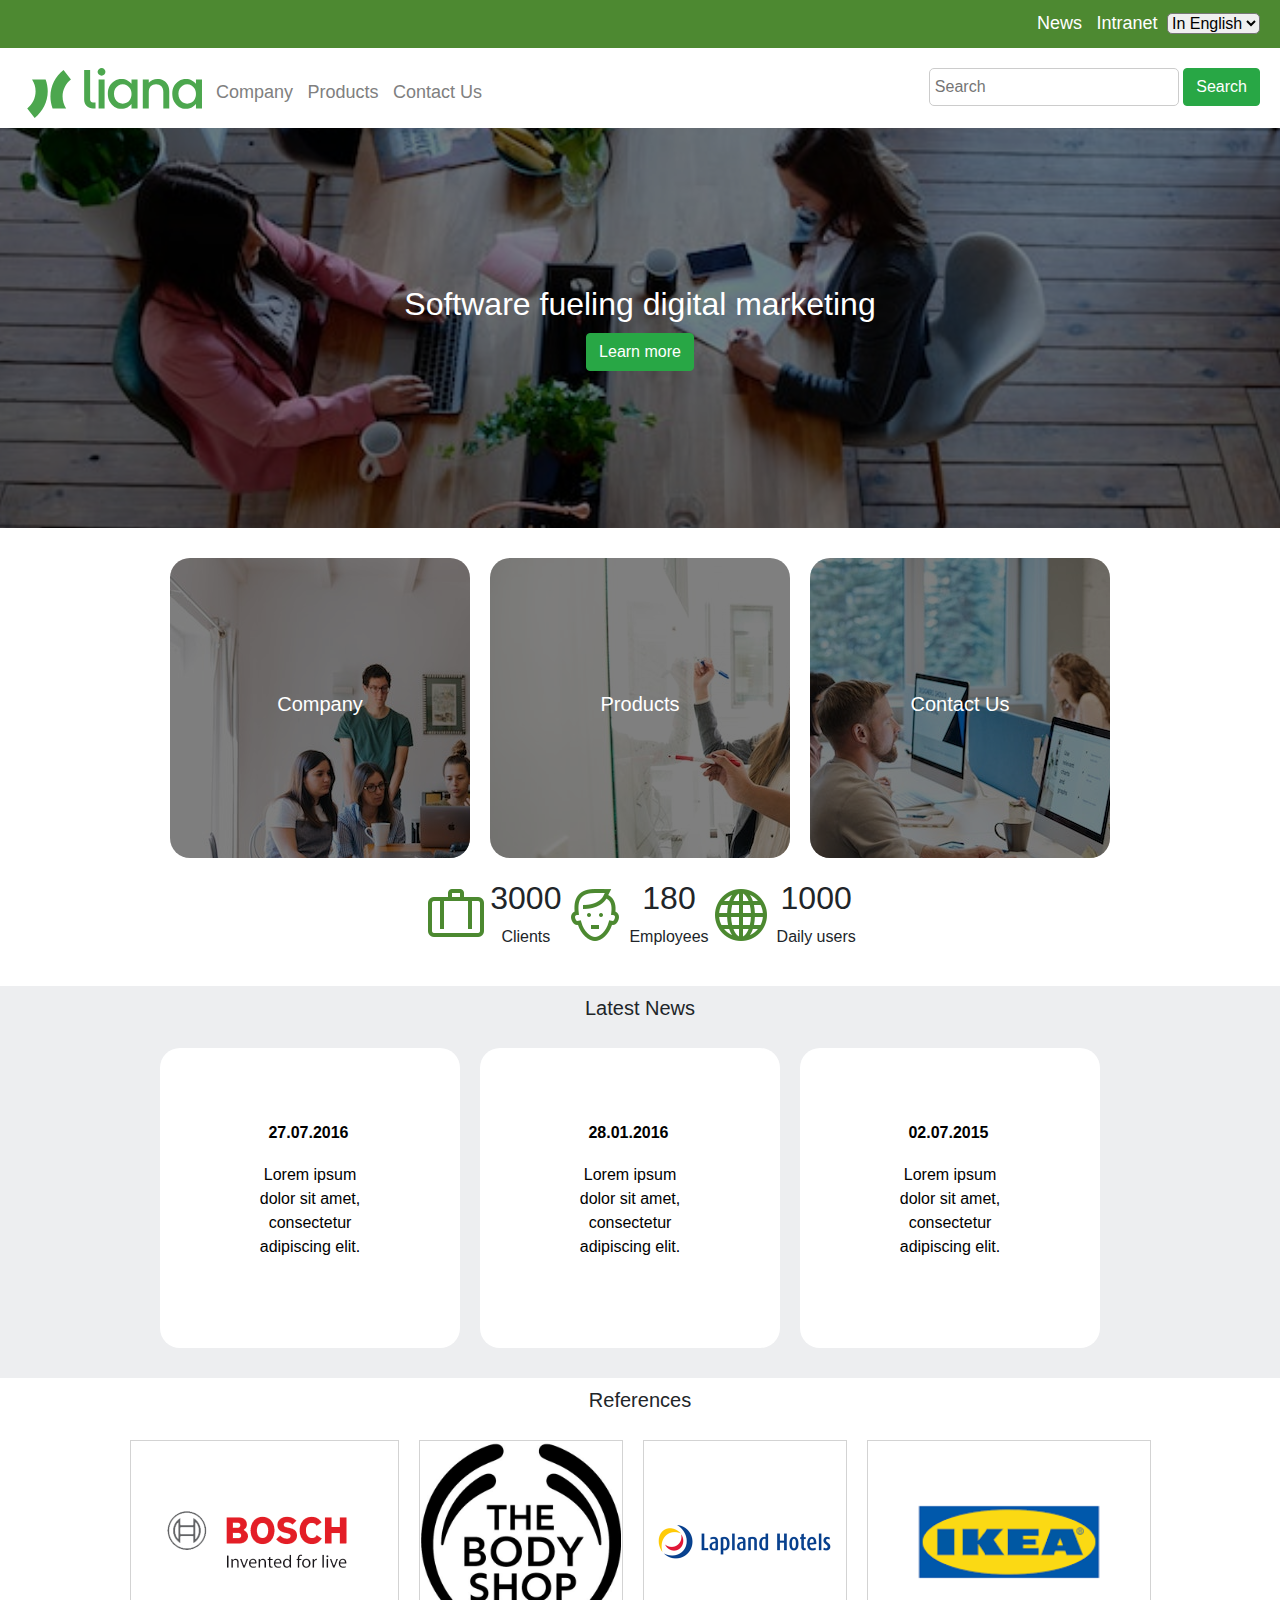
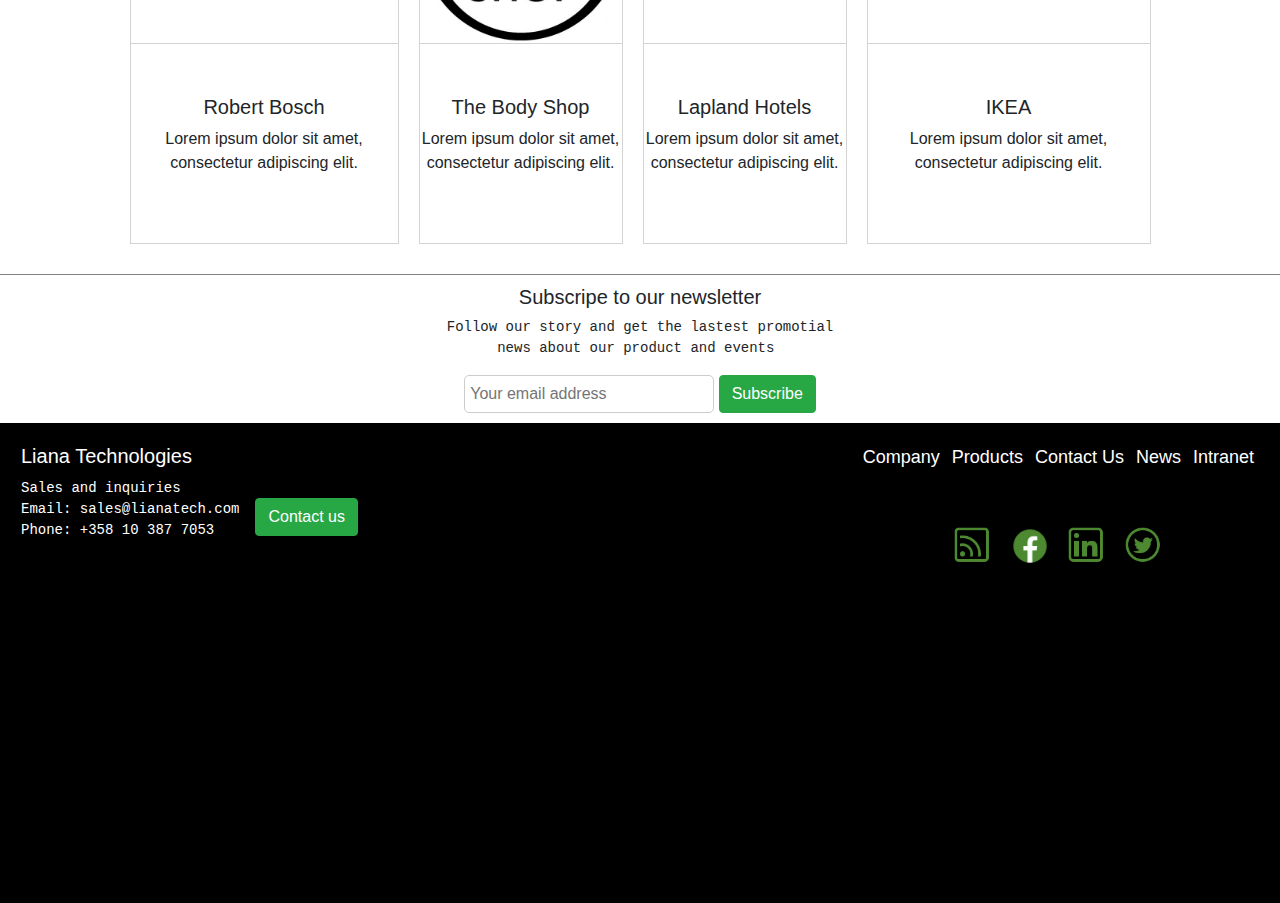
<file: Demo/index.html>
<!DOCTYPE html>
<html>
  <head>
    <meta charset="utf-8" />
    <script src="demo.js"></script>  
      
    <link rel="stylesheet" href="demo.css" />
    <link
      rel="stylesheet"
      href="https://cdn.jsdelivr.net/npm/bootstrap@4.3.1/dist/css/bootstrap.min.css"
      integrity="sha384-ggOyR0iXCbMQv3Xipma34MD+dH/1fQ784/j6cY/iJTQUOhcWr7x9JvoRxT2MZw1T"
      crossorigin="anonymous"
    />
    <title>Liana Technologies - Recruitment Demo</title>
  </head>
  <body>
  
    <section class="nav1">
      <div class="nav1-child1">
        <a href="news.html">News</a>
        <a href="intranet.html">Intranet</a>
        <select class="form-select form-select-lg mb-3" aria-label=".form-select-lg example">
          <option value="eng">In English</option>
          <option value="fin">Suomeksi</option>
          <option value="adu">Adûnaic</option>
        </select>
      </div>
    </section>
    <!--site navication part 1-->
    <section class="nav2">      
      <div class="nav2-child" >
        <a href="index.html"> <img src="img/logo.svg" alt="logo width="100" height="50"></a>
      <a href="company.html">Company</a>
      <a href="products.html">Products</a>
      <a href="contactus.html">Contact Us</a>
    </div>   
      <div class="nav2-child2"> 
        <input placeholder="Search"type="text" /> <button type="button" class="btn btn-success">Search</button>
      </div>  
    </section>

    <section>
      <div class="div2">
        <table >
          <tr>
            <td><h2>Software fueling digital marketing</h2></td>         
          </tr>
          <tr>
            <td><button type="button" class="btn btn-success" onclick="location.href='products.html'">Learn more</button></td>
            </tr>
        </table></div>
    </section>
  
<!--site navication part 2-->
    <section >
      <div class="div3">
        <div class="div3-parent">
          <div class="div3-child1" onclick="location.href='company.html';">
            <div class="container"></div>
            <div class="centered"><h5>Company</h5></div>
          </div>
          <div class="div3-child2" onclick="location.href='products.html';">
            <div class="container"></div>
            <div class="centered"><h5>Products</h5></div>
          </div>
          <div class="div3-child3"  onclick="location.href='contactus.html';">
            <div class="container"></div>
            <div class="centered"><h5>Contact Us</h5></div>
          </div>
          <div class="div3-child4">
            <table>
              <tr>
                <th rowspan="2"><img src="img/case.png"/></th>
                <th><h2 id="clientCounter"></h2></th>
                <th rowspan="2"><img src="img/face.png"/></th>
                <th><h2 id="employessCounter"></h2></th>
                <th rowspan="2"><img src="img/tellus.png"/></th>
                <th><h2 id="usersCounter"></h2></th>
              </tr>
              <tr>
                <td><h6>Clients</h6></td>
                <td><h6>Employees</h6></td>
                <td><h6>Daily users</h6></td>
              </tr>
            </table>           
          </div>
        </div>
      </div>
    </section>
<!--Lates news section-->
    <section class="section4">      
        <div class="div4"><h5>Latest News</h5>
          <div class="div4-parent">
            <div class="div4-child1"  onclick="location.href='news.html';">
              <div class="container"></div>
              <div class="centered">
                <table >
                <tr>
                  <th><p id="news1date">27.07.2016</p></th>
                  <th></th>
                </tr>
                <tr>
                  <td colspan="2" ><p id="news1title">Lorem ipsum dolor sit amet, consectetur adipiscing elit.</p></td>
                </tr>
              </table>
            </div>
            </div>
            <div class="div4-child2"   onclick="location.href='news.html';">
              <div class="container"></div>
              <div class="centered">       
                <table >
                <tr>
                  <th><p id="news2date">28.01.2016</p></th>
                  <th></th>
                </tr>
                <tr>
                  <td colspan="2" ><p id="news2title">Lorem ipsum dolor sit amet, consectetur adipiscing elit.</p></td>
                </tr>
              </table>
            </div>
            </div>
            <div class="div4-child3"   onclick="location.href='news.html';">
              <div class="container"></div>
              <div class="centered">
                <table >
                  <tr>
                    <th><p id="news3date">02.07.2015</p></th>
                    <th></th>
                  </tr>
                  <tr>
                    <td colspan="2" ><p id="news3title">Lorem ipsum dolor sit amet, consectetur adipiscing elit.</p></td>
                  </tr>
                </table>
              </div>
            </div>
            <div class="div4-child4">     
            </div>
          </div>
        </div>
    </section>
<!--References section-->
    <section>
      <div class="div5"><h5>References</h5>
        <div class="div5-parent">
          <div class="div5-child">
            <table>
            <tr>
              <td><img src="img/Free-Vector-Bosch-Logo.png" alt="bosch" style="height:200px;"></td>           
            </tr>
            <tr>
              <td><h5>Robert Bosch</h5><p>Lorem ipsum dolor sit amet, consectetur adipiscing elit.</p></td>           
            </tr>
          </table>
           </div>
          <div class="div5-child2">
            <table >
            <tr>
              <td><img src="img/unnamed.png" alt="bodyshop" style="height:200px;"></td>           
            </tr>                 
              <td><h5>The Body Shop</h5><p>Lorem ipsum dolor sit amet, consectetur adipiscing elit.</p></td>           
            </tr>
          </table>
           </div>
          <div class="div5-child3"> 
            <table >
            <tr>
              <td><img src="img/691.png" alt="lapland" style="height:200px;"></td>           
            </tr>
            <tr>
              <td><h5>Lapland Hotels</h5><p>Lorem ipsum dolor sit amet, consectetur adipiscing elit.</p></td>           
            </tr>
          </table>
          </div>
          <div class="div5-child4"> 
            <table >
            <tr>
              <td><img src="img/lataus.png" alt="meatballs" style="height:200px;"></td>           
            </tr>
            <tr>
              <td><h5>IKEA</h5><p>Lorem ipsum dolor sit amet, consectetur adipiscing elit.</p></td>           
            </tr> 
          </table>
          </div>
          </div>
      </div>
  </section>  
<!--Newsletter section-->
    <section>
      <div class="div6"><h5>Subscripe to our newsletter</h5>
      <pre>Follow our story and get the lastest promotial
news about our product and events </pre>
<form name="newsletter"action="newsletter.html"   onsubmit="return validateForm()" >
<input name="email" placeholder="Your email address"required /> 
<button class="btn btn-success"  >Subscribe</button>

</form>
</div>
</section>

    <!--Footer section-->
    <section>
    <footer class="footer">
      <div class="footer-child">        
        <table>
          <tr>
            <th><h5>Liana Technologies</h5></th>
            <th>&nbsp;</th>
          </tr>
          <tr>
            <td><pre>
Sales and inquiries
Email: sales@lianatech.com
Phone: +358 10 387 7053</pre>
            </td>
            <td class="cbutton"><button type="button" class="btn btn-success" onclick="location.href='contactus.html'">Contact us</button></td>
          </tr>
        </table>     
    </div>
      <div class="footer-child2">     
        <table class="foobar">
              <!--Site navication 3-->
          <tr>
            <td><a href="company.html">Company</a></td>
            <td><a href="products.html">Products</a></td>
            <td><a href="contactus.html">Contact Us</a></td>
            <td><a href="news.html">News</a></div></th>
            <td><a href="intranet.html">Intranet</a></td>
          </tr>
          <tr>
            <td>&nbsp;</td>
            <td>&nbsp;</td>
            <td>&nbsp;</td>
            <td>&nbsp;</td>
            <td>&nbsp;</td>
          </tr>
          <tr>
            <td>&nbsp;</td>
            <td>&nbsp;</td>
            <td>&nbsp;</td>
            <td>&nbsp;</td>
            <td>&nbsp;</td>
          </tr>
          <tr>
            <td colspan="5">
            
              <a href="https://www.lianatech.com/resources/blog.rss">
              <img src="img/icons8-rss-64.png" style="width:42px;height:42px;">
            </a>
                
            
              <a href="https://www.facebook.com/LianaTechFI">
                        <img src="img/icons8-facebook-48.png" style="width:42px;height:42px;">
                      </a>
                    
             
              <a href="https://www.linkedin.com/company/liana-technologies">
                      <img src="img/icons8-linkedin-64.png" style="width:42px;height:42px;">
                    </a>
                 
              <a href="https://twitter.com/LianaTech_FI">
                      <img src="img/icons8-twitter-circled-64.png" style="width:42px;height:42px;">
                    </a>
                  </td>
          </tr>
        </table>    
    </footer>
    <section>
   <script>
   /* Js animated numbers */
    let counts = setInterval(countClientes);
    let clients = 2820; //3000
    let employess = 0; //180
    let users = 820; //1000
    
    function countClientes() {
      var clientCount = document.getElementById("clientCounter");
      // var etCount = document.getElementById("employessCounter");
      // var uCount = document.getElementById("usersCounter");
      employessCounter.innerHTML = ++employess;
      usersCounter.innerHTML = ++users;
      clientCount.innerHTML = ++clients;
    
      if (clients === 3000) {
        clearInterval(counts);
      }
    }
    </script>
  </body>
</html>
</file>
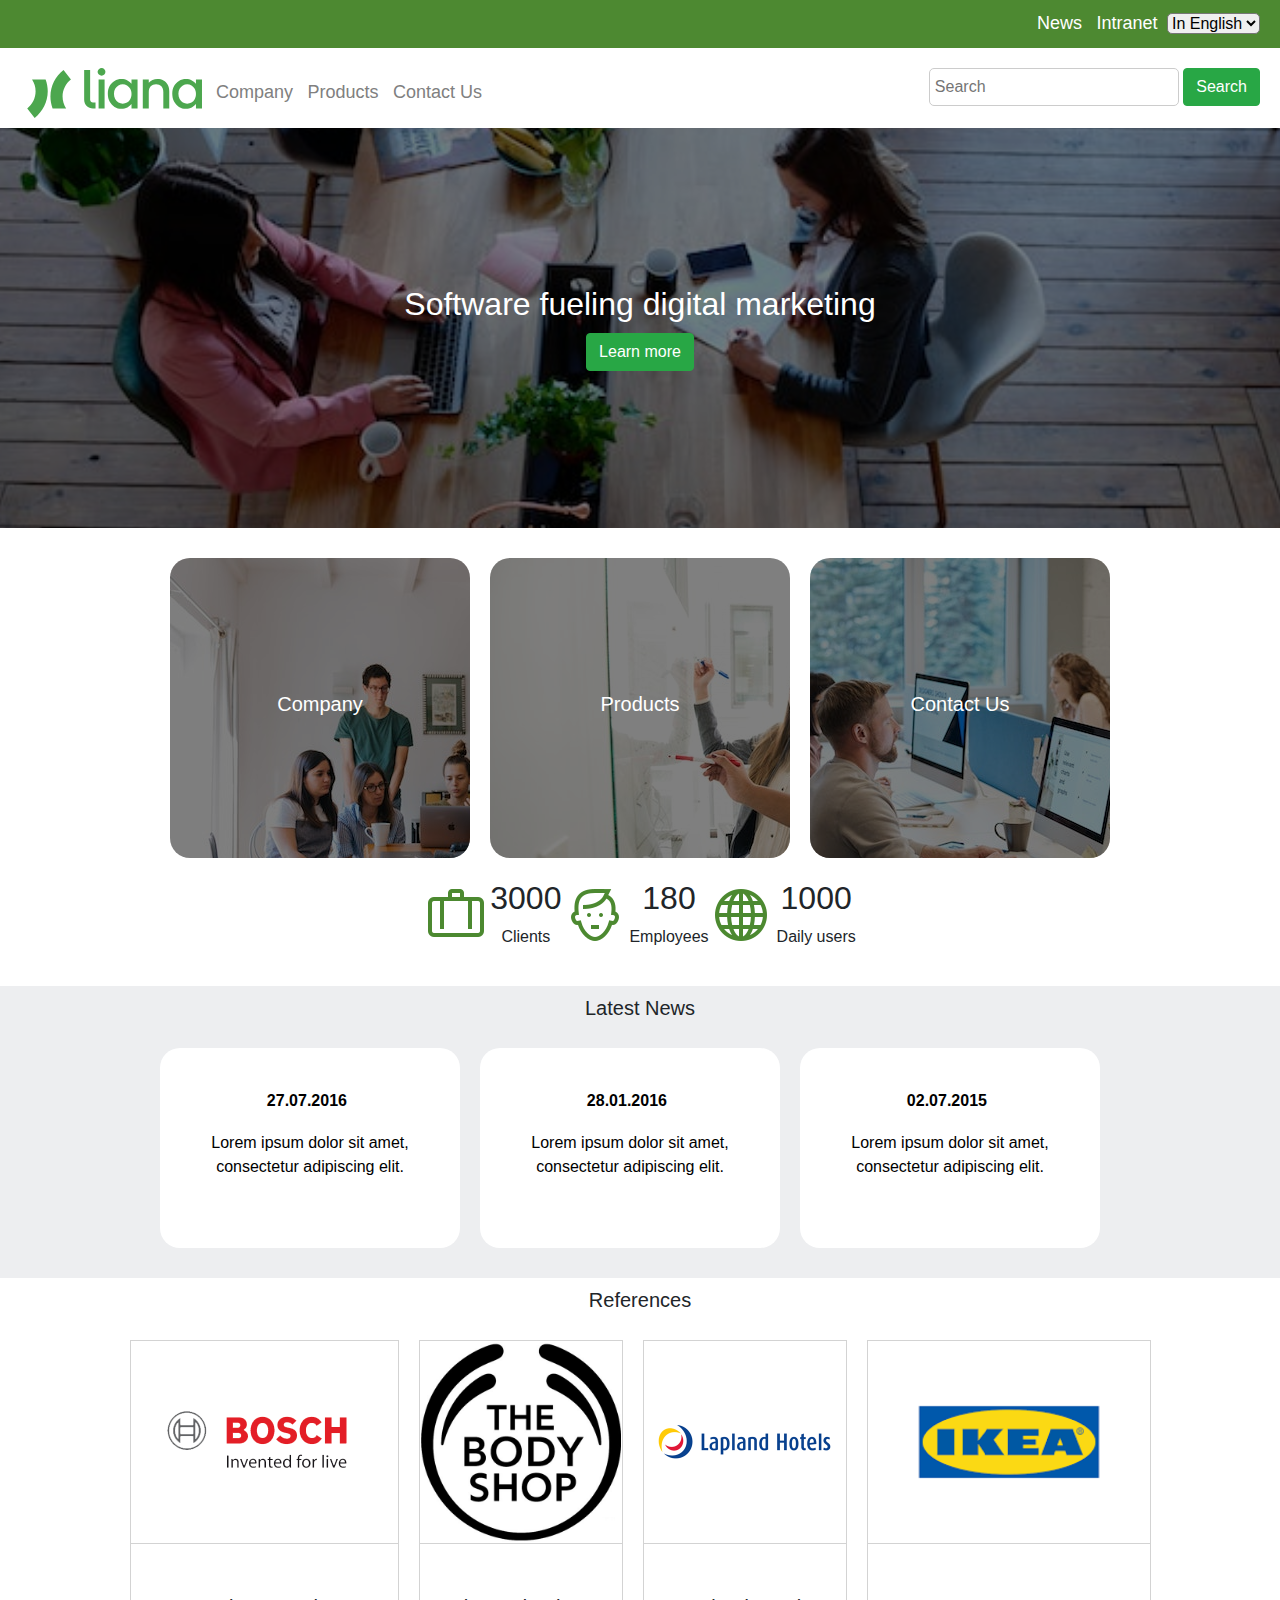
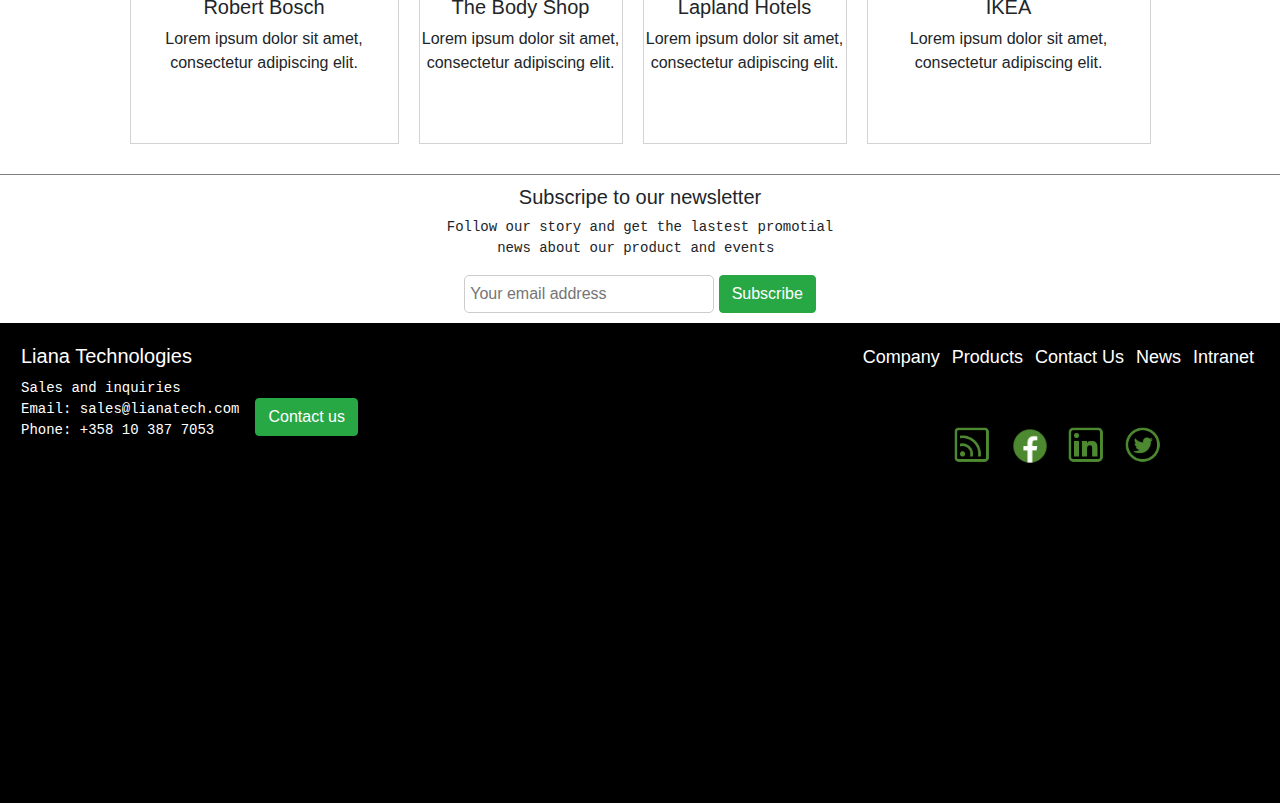
<file: Liana Technologies/Recruitment Demo 2022/Demo/index.html>
<!DOCTYPE html>
<html>
  <head>
    <meta charset="utf-8" />
    <script src="demo.js"></script>  
      
    <link rel="stylesheet" href="demo.css" />
    <link
      rel="stylesheet"
      href="https://cdn.jsdelivr.net/npm/bootstrap@4.3.1/dist/css/bootstrap.min.css"
      integrity="sha384-ggOyR0iXCbMQv3Xipma34MD+dH/1fQ784/j6cY/iJTQUOhcWr7x9JvoRxT2MZw1T"
      crossorigin="anonymous"
    />
    <title>Liana Technologies - Recruitment Demo</title>
  </head>
  <body>
  
    <section class="nav1">
      <div class="nav1-child1">
        <a href="news.html">News</a>
        <a href="intranet.html">Intranet</a>
        <select class="form-select form-select-lg mb-3" aria-label=".form-select-lg example">
          <option value="eng">In English</option>
          <option value="fin">Suomeksi</option>
          <option value="adu">Adûnaic</option>
        </select>
      </div>
    </section>
    <!--site navication part 1-->
    <section class="nav2">      
      <div class="nav2-child" >
        <a href="index.html"> <img src="img/logo.svg" alt="logo width="100" height="50"></a>
      <a href="company.html">Company</a>
      <a href="products.html">Products</a>
      <a href="contactus.html">Contact Us</a>
    </div>   
      <div class="nav2-child2"> 
        <input placeholder="Search"type="text" /> <button type="button" class="btn btn-success">Search</button>
      </div>  
    </section>

    <section>
      <div class="div2">
        <table >
          <tr>
            <td><h2>Software fueling digital marketing</h2></td>         
          </tr>
          <tr>
            <td><button type="button" class="btn btn-success" onclick="location.href='products.html'">Learn more</button></td>
            </tr>
        </table></div>
    </section>
  
<!--site navication part 2-->
    <section >
      <div class="div3">
        <div class="div3-parent">
          <div class="div3-child1" onclick="location.href='company.html';">
            <div class="container"></div>
            <div class="centered"><h5>Company</h5></div>
          </div>
          <div class="div3-child2" onclick="location.href='products.html';">
            <div class="container"></div>
            <div class="centered"><h5>Products</h5></div>
          </div>
          <div class="div3-child3"  onclick="location.href='contactus.html';">
            <div class="container"></div>
            <div class="centered"><h5>Contact Us</h5></div>
          </div>
          <div class="div3-child4">
            <table>
              <tr>
                <th rowspan="2"><img src="img/case.png"/></th>
                <th><h2 id="clientCounter"></h2></th>
                <th rowspan="2"><img src="img/face.png"/></th>
                <th><h2 id="employessCounter"></h2></th>
                <th rowspan="2"><img src="img/tellus.png"/></th>
                <th><h2 id="usersCounter"></h2></th>
              </tr>
              <tr>
                <td><h6>Clients</h6></td>
                <td><h6>Employees</h6></td>
                <td><h6>Daily users</h6></td>
              </tr>
            </table>           
          </div>
        </div>
      </div>
    </section>
<!--Lates news section-->
    <section class="section4">      
        <div class="div4"><h5>Latest News</h5>
          <div class="div4-parent">
            <div class="div4-child1"  onclick="location.href='news.html';">
              <div class="container"></div>
              <div >
                <table >
                <tr>
                  <th><p id="news1date">27.07.2016</p></th>
                  <th></th>
                </tr>
                <tr>
                  <td colspan="2" ><p id="news1title">Lorem ipsum dolor sit amet, consectetur adipiscing elit.</p></td>
                </tr>
              </table>
            </div>
            </div>
            <div class="div4-child2"   onclick="location.href='news.html';">
              <div class="container"></div>
              <div >       
                <table >
                <tr>
                  <th><p id="news2date">28.01.2016</p></th>
                  <th></th>
                </tr>
                <tr>
                  <td colspan="2" ><p id="news2title">Lorem ipsum dolor sit amet, consectetur adipiscing elit.</p></td>
                </tr>
              </table>
            </div>
            </div>
            <div class="div4-child3"   onclick="location.href='news.html';">
              <div class="container"></div>
              <div >
                <table >
                  <tr>
                    <th><p id="news3date">02.07.2015</p></th>
                    <th></th>
                  </tr>
                  <tr>
                    <td colspan="2" ><p id="news3title">Lorem ipsum dolor sit amet, consectetur adipiscing elit.</p></td>
                  </tr>
                </table>
              </div>
            </div>
            <div class="div4-child4">     
            </div>
          </div>
        </div>
    </section>
<!--References section-->
    <section>
      <div class="div5"><h5>References</h5>
        <div class="div5-parent">
          <div class="div5-child">
            <table>
            <tr>
              <td><img src="img/Free-Vector-Bosch-Logo.png" alt="bosch" style="height:200px;"></td>           
            </tr>
            <tr>
              <td><h5>Robert Bosch</h5><p>Lorem ipsum dolor sit amet, consectetur adipiscing elit.</p></td>           
            </tr>
          </table>
           </div>
          <div class="div5-child2">
            <table >
            <tr>
              <td><img src="img/unnamed.png" alt="bodyshop" style="height:200px;"></td>           
            </tr>                 
              <td><h5>The Body Shop</h5><p>Lorem ipsum dolor sit amet, consectetur adipiscing elit.</p></td>           
            </tr>
          </table>
           </div>
          <div class="div5-child3"> 
            <table >
            <tr>
              <td><img src="img/691.png" alt="lapland" style="height:200px;"></td>           
            </tr>
            <tr>
              <td><h5>Lapland Hotels</h5><p>Lorem ipsum dolor sit amet, consectetur adipiscing elit.</p></td>           
            </tr>
          </table>
          </div>
          <div class="div5-child4"> 
            <table >
            <tr>
              <td><img src="img/lataus.png" alt="meatballs" style="height:200px;"></td>           
            </tr>
            <tr>
              <td><h5>IKEA</h5><p>Lorem ipsum dolor sit amet, consectetur adipiscing elit.</p></td>           
            </tr> 
          </table>
          </div>
          </div>
      </div>
  </section>  
<!--Newsletter section-->
    <section>
      <div class="div6"><h5>Subscripe to our newsletter</h5>
      <pre>Follow our story and get the lastest promotial
news about our product and events </pre>
<form name="newsletter"action="newsletter.html"   onsubmit="return validateForm()" >
<input name="email" placeholder="Your email address"required /> 
<button class="btn btn-success"  >Subscribe</button>

</form>
</div>
</section>

    <!--Footer section-->
    <section>
    <footer class="footer">
      <div class="footer-child">        
        <table>
          <tr>
            <th><h5>Liana Technologies</h5></th>
            <th>&nbsp;</th>
          </tr>
          <tr>
            <td><pre>
Sales and inquiries
Email: sales@lianatech.com
Phone: +358 10 387 7053</pre>
            </td>
            <td class="cbutton"><button type="button" class="btn btn-success" onclick="location.href='contactus.html'">Contact us</button></td>
          </tr>
        </table>     
    </div>
      <div class="footer-child2">     
        <table class="foobar">
              <!--Site navication 3-->
          <tr>
            <td><a href="company.html">Company</a></td>
            <td><a href="products.html">Products</a></td>
            <td><a href="contactus.html">Contact Us</a></td>
            <td><a href="news.html">News</a></div></th>
            <td><a href="intranet.html">Intranet</a></td>
          </tr>
          <tr>
            <td>&nbsp;</td>
            <td>&nbsp;</td>
            <td>&nbsp;</td>
            <td>&nbsp;</td>
            <td>&nbsp;</td>
          </tr>
          <tr>
            <td>&nbsp;</td>
            <td>&nbsp;</td>
            <td>&nbsp;</td>
            <td>&nbsp;</td>
            <td>&nbsp;</td>
          </tr>
          <tr>
            <td colspan="5">
            
              <a  href="https://www.lianatech.com/resources/blog.rss">
              <img src="img/icons8-rss-64.png" class="zoom" style="width:42px;height:42px;">
            </a>
                
            
              <a href="https://www.facebook.com/LianaTechFI">
                        <img src="img/icons8-facebook-48.png"class="zoom" style="width:42px;height:42px;">
                      </a>
                    
             
              <a href="https://www.linkedin.com/company/liana-technologies">
                      <img src="img/icons8-linkedin-64.png" class="zoom"style="width:42px;height:42px;">
                    </a>
                 
              <a href="https://twitter.com/LianaTech_FI">
                      <img src="img/icons8-twitter-circled-64.png" class="zoom"style="width:42px;height:42px;">
                    </a>
                  </td>
          </tr>
        </table>    
    </footer>
    <section>
   <script>
   /* Js animated numbers */
    let counts = setInterval(countClientes);
    let clients = 2820; //3000
    let employess = 0; //180
    let users = 820; //1000
    
    function countClientes() {
      var clientCount = document.getElementById("clientCounter");
      // var etCount = document.getElementById("employessCounter");
      // var uCount = document.getElementById("usersCounter");
      employessCounter.innerHTML = ++employess;
      usersCounter.innerHTML = ++users;
      clientCount.innerHTML = ++clients;
    
      if (clients === 3000) {
        clearInterval(counts);
      }
    }
    </script>
  </body>
</html>
</file>
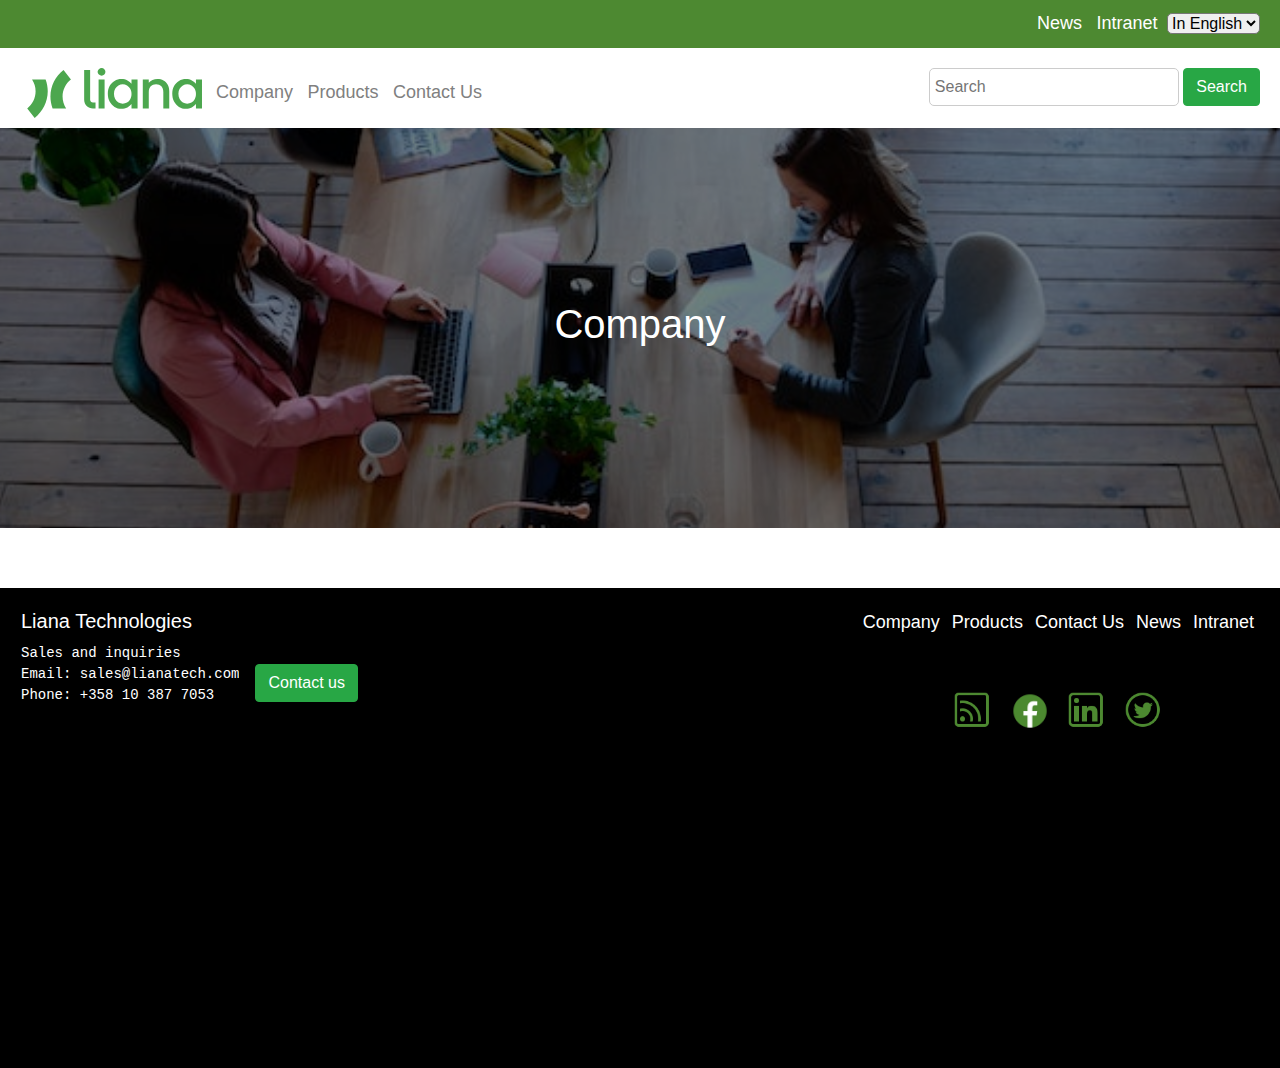
<file: Demo/company.html>
<!DOCTYPE html>
<html>
  <head>
    <meta charset="utf-8" />
    <script src="demo.js"></script>    
    <link rel="stylesheet" href="demo.css" />
    <link
      rel="stylesheet"
      href="https://cdn.jsdelivr.net/npm/bootstrap@4.3.1/dist/css/bootstrap.min.css"
      integrity="sha384-ggOyR0iXCbMQv3Xipma34MD+dH/1fQ784/j6cY/iJTQUOhcWr7x9JvoRxT2MZw1T"
      crossorigin="anonymous"
    />
    <title>Liana Technologies - Recruitment Demo</title>
  </head>
  <body>
    <section class="nav1">
      <div class="nav1-child1">
        <a href="news.html">News</a>
        <a href="intranet.html">Intranet</a>
        <select class="form-select form-select-lg mb-3" aria-label=".form-select-lg example">
          <option value="eng">In English</option>
          <option value="fin">Suomeksi</option>
          <option value="adu">Adûnaic</option>
        </select>
      </div>
    </section>
    <!--site navication part 1-->
    <section class="nav2">      
      <div class="nav2-child" >
        <a href="index.html"> <img src="img/logo.svg" alt="logo width="100" height="50"></a>
      <a href="company.html">Company</a>
      <a href="products.html">Products</a>
      <a href="contactus.html">Contact Us</a>
    </div>   
      <div class="nav2-child2"> 
        <input placeholder="Search"/> <button type="button" class="btn btn-success">Search</button>
      </div>  
    </section>
    <section>
        <section>
            <div class="div2">             
                  <div><h1>Company</h1></div>
            </div>
          </section>
          <section >
            <div class="div3">
              <div class="div3-parent">
                <div>

                  
                </div>
                </div>
            </div>
          </section>
</section>
    <!--Footer section-->
    <section>
      <footer class="footer">
        <div class="footer-child">        
          <table>
            <tr>
              <th><h5>Liana Technologies</h5></th>
              <th>&nbsp;</th>
            </tr>
            <tr>
              <td><pre>
Sales and inquiries
Email: sales@lianatech.com
Phone: +358 10 387 7053</pre>
              </td>
              <td class="cbutton"><button type="button" class="btn btn-success" onclick="location.href='contactus.html'">Contact us</button></td>
            </tr>
          </table>     
      </div>
        <div class="footer-child2">     
          <table class="foobar">
                <!--Site navication 3-->
            <tr>
              <td><a href="company.html">Company</a></td>
              <td><a href="products.html">Products</a></td>
              <td><a href="contactus.html">Contact Us</a></td>
              <td><a href="news.html">News</a></div></th>
              <td><a href="intranet.html">Intranet</a></td>
            </tr>
            <tr>
              <td>&nbsp;</td>
              <td>&nbsp;</td>
              <td>&nbsp;</td>
              <td>&nbsp;</td>
              <td>&nbsp;</td>
            </tr>
            <tr>
              <td>&nbsp;</td>
              <td>&nbsp;</td>
              <td>&nbsp;</td>
              <td>&nbsp;</td>
              <td>&nbsp;</td>
            </tr>
            <tr>
              <td colspan="5">
              
                <a href="https://www.lianatech.com/resources/blog.rss">
                <img src="img/icons8-rss-64.png" style="width:42px;height:42px;">
              </a>
                  
              
                <a href="https://www.facebook.com/LianaTechFI">
                          <img src="img/icons8-facebook-48.png" style="width:42px;height:42px;">
                        </a>
                      
               
                <a href="https://www.linkedin.com/company/liana-technologies">
                        <img src="img/icons8-linkedin-64.png" style="width:42px;height:42px;">
                      </a>
                   
                <a href="https://twitter.com/LianaTech_FI">
                        <img src="img/icons8-twitter-circled-64.png" style="width:42px;height:42px;">
                      </a>
                    </td>
            </tr>
          </table>    
      </footer>
      <section>
  </body>
</html>
</file>
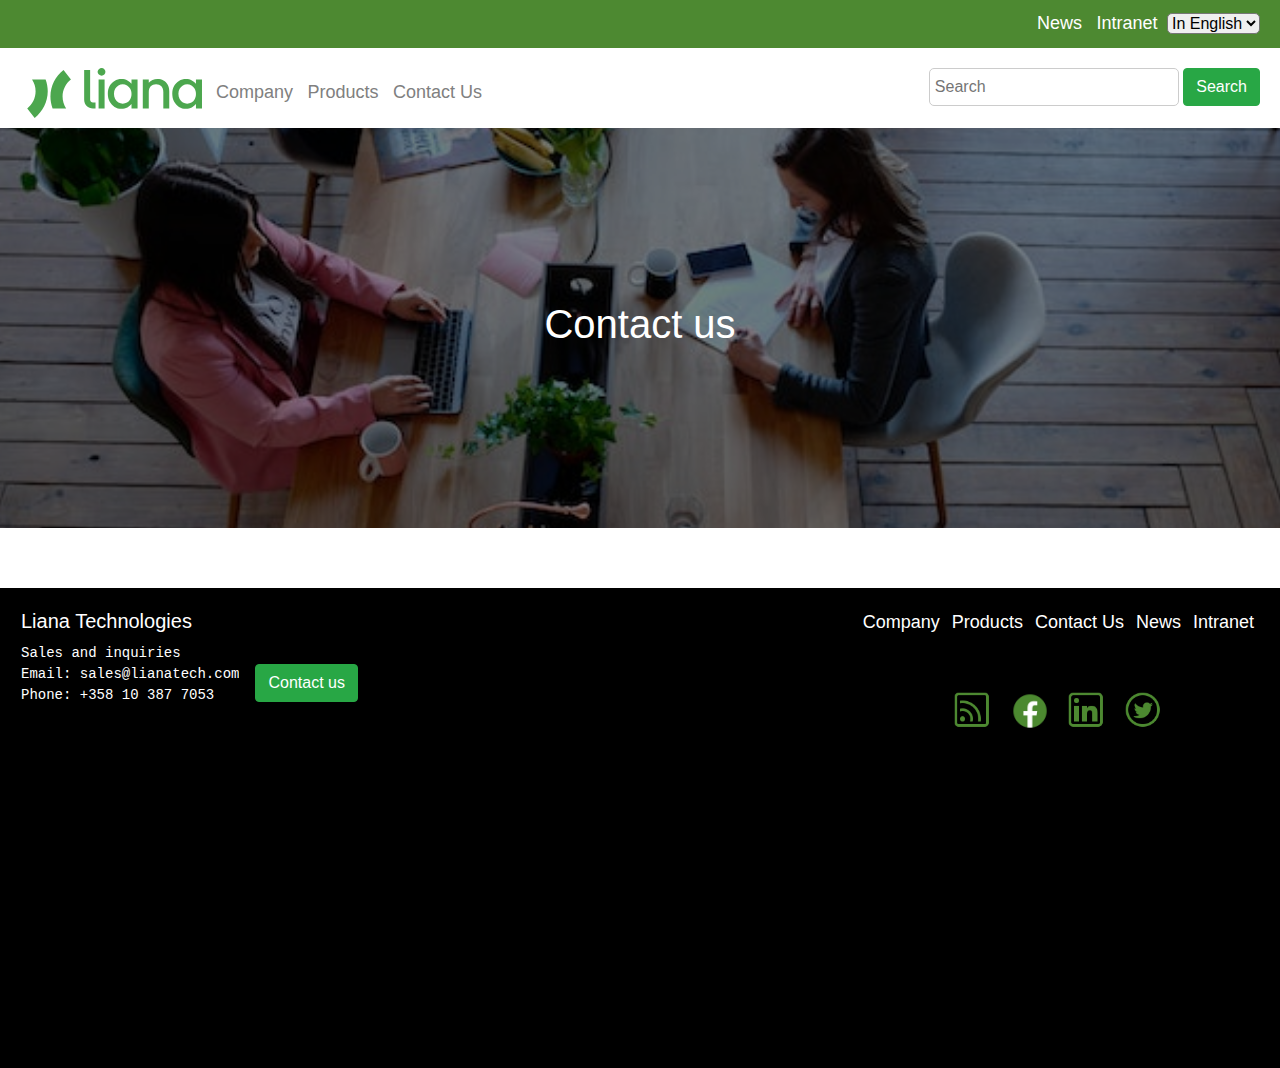
<file: Demo/contactus.html>
<!DOCTYPE html>
<html>
  <head>
    <meta charset="utf-8" />
    <script src="demo.js"></script>    
    <link rel="stylesheet" href="demo.css" />
    <link
      rel="stylesheet"
      href="https://cdn.jsdelivr.net/npm/bootstrap@4.3.1/dist/css/bootstrap.min.css"
      integrity="sha384-ggOyR0iXCbMQv3Xipma34MD+dH/1fQ784/j6cY/iJTQUOhcWr7x9JvoRxT2MZw1T"
      crossorigin="anonymous"
    />
    <title>Liana Technologies - Recruitment Demo</title>
  </head>
  <body>
    <section class="nav1">
      <div class="nav1-child1">
        <a href="news.html">News</a>
        <a href="intranet.html">Intranet</a>
        <select class="form-select form-select-lg mb-3" aria-label=".form-select-lg example">
          <option value="eng">In English</option>
          <option value="fin">Suomeksi</option>
          <option value="adu">Adûnaic</option>
        </select>
      </div>
    </section>
    <!--site navication part 1-->
    <section class="nav2">      
      <div class="nav2-child" >
        <a href="index.html"> <img src="img/logo.svg" alt="logo width="100" height="50"></a>
      <a href="company.html">Company</a>
      <a href="products.html">Products</a>
      <a href="contactus.html">Contact Us</a>
    </div>   
      <div class="nav2-child2"> 
        <input placeholder="Search"/> <button type="button" class="btn btn-success">Search</button>
      </div>  
    </section>
    <section>
        <section>
            <div class="div2">             
                  <div><h1>Contact us</h1></div>
            </div>
          </section>
          <section >
            <div class="div3">
              <div class="div3-parent">
                <div>

                  
                </div>
                </div>
            </div>
          </section>
</section>
    <!--Footer section-->
    <section>
      <footer class="footer">
        <div class="footer-child">        
          <table>
            <tr>
              <th><h5>Liana Technologies</h5></th>
              <th>&nbsp;</th>
            </tr>
            <tr>
              <td><pre>
Sales and inquiries
Email: sales@lianatech.com
Phone: +358 10 387 7053</pre>
              </td>
              <td class="cbutton"><button type="button" class="btn btn-success" onclick="location.href='contactus.html'">Contact us</button></td>
            </tr>
          </table>     
      </div>
        <div class="footer-child2">     
          <table class="foobar">
                <!--Site navication 3-->
            <tr>
              <td><a href="company.html">Company</a></td>
              <td><a href="products.html">Products</a></td>
              <td><a href="contactus.html">Contact Us</a></td>
              <td><a href="news.html">News</a></div></th>
              <td><a href="intranet.html">Intranet</a></td>
            </tr>
            <tr>
              <td>&nbsp;</td>
              <td>&nbsp;</td>
              <td>&nbsp;</td>
              <td>&nbsp;</td>
              <td>&nbsp;</td>
            </tr>
            <tr>
              <td>&nbsp;</td>
              <td>&nbsp;</td>
              <td>&nbsp;</td>
              <td>&nbsp;</td>
              <td>&nbsp;</td>
            </tr>
            <tr>
              <td colspan="5">
              
                <a href="https://www.lianatech.com/resources/blog.rss">
                <img src="img/icons8-rss-64.png" style="width:42px;height:42px;">
              </a>
                  
              
                <a href="https://www.facebook.com/LianaTechFI">
                          <img src="img/icons8-facebook-48.png" style="width:42px;height:42px;">
                        </a>
                      
               
                <a href="https://www.linkedin.com/company/liana-technologies">
                        <img src="img/icons8-linkedin-64.png" style="width:42px;height:42px;">
                      </a>
                   
                <a href="https://twitter.com/LianaTech_FI">
                        <img src="img/icons8-twitter-circled-64.png" style="width:42px;height:42px;">
                      </a>
                    </td>
            </tr>
          </table>    
      </footer>
      <section>
  </body>
</html>
</file>
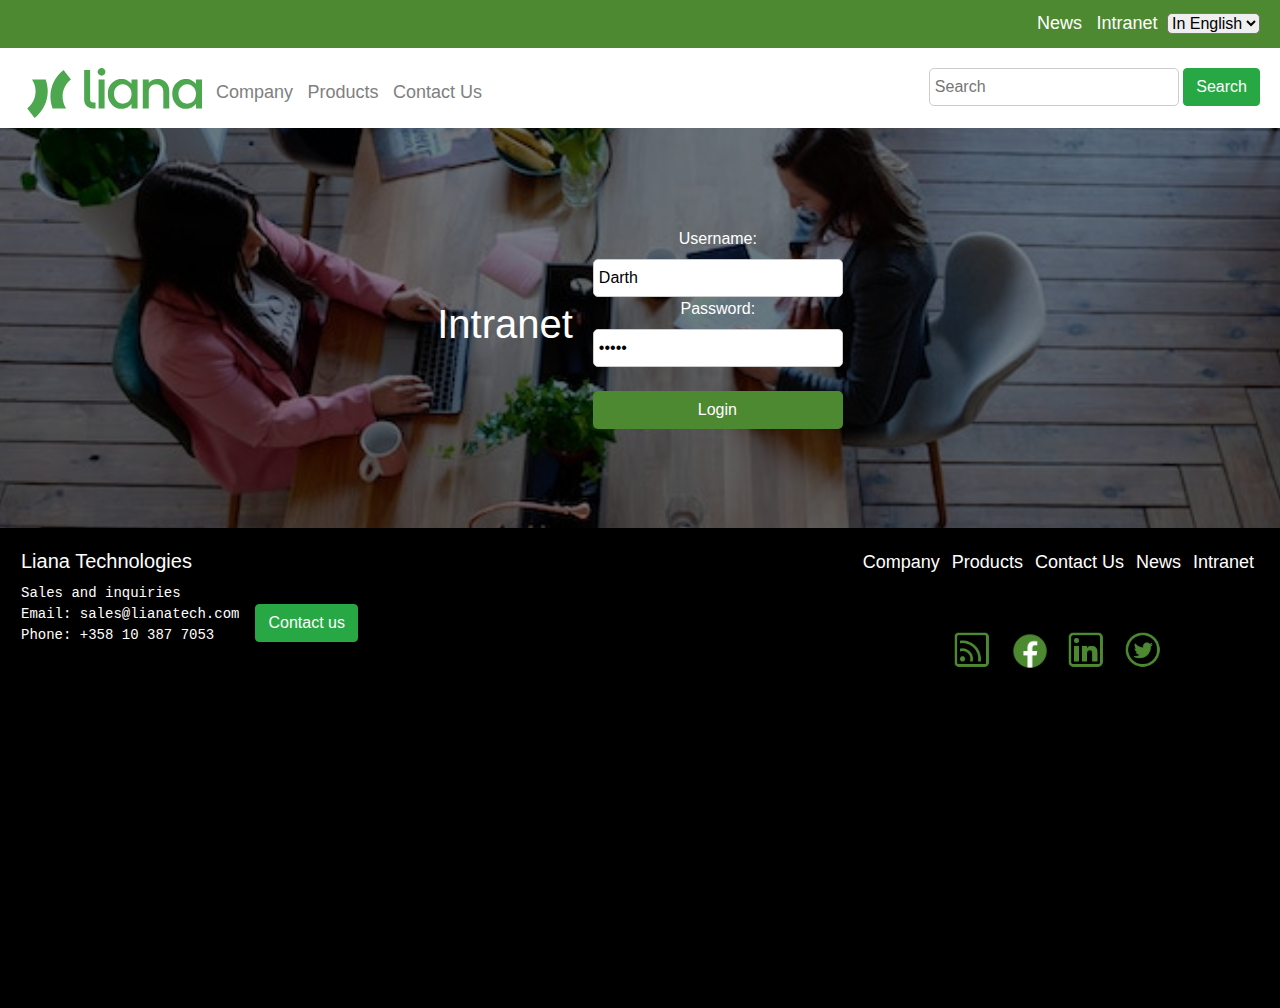
<file: Demo/intranet.html>
<!DOCTYPE html>
<html>
  <head>
    <meta charset="utf-8" />
    <script src="demo.js"></script>    
    <link rel="stylesheet" href="demo.css" />
    <link
      rel="stylesheet"
      href="https://cdn.jsdelivr.net/npm/bootstrap@4.3.1/dist/css/bootstrap.min.css"
      integrity="sha384-ggOyR0iXCbMQv3Xipma34MD+dH/1fQ784/j6cY/iJTQUOhcWr7x9JvoRxT2MZw1T"
      crossorigin="anonymous"
    />
    <title>Liana Technologies - Recruitment Demo</title>
  </head>
  <body>
    <section class="nav1">
      <div class="nav1-child1">
        <a href="news.html">News</a>
        <a href="intranet.html">Intranet</a>
        <select class="form-select form-select-lg mb-3" aria-label=".form-select-lg example">
          <option value="eng">In English</option>
          <option value="fin">Suomeksi</option>
          <option value="adu">Adûnaic</option>
        </select>
      </div>
    </section>
      </div>
    </section>
    <!--site navication part 1-->
    <section class="nav2">      
      <div class="nav2-child" >
        <a href="index.html"> <img src="img/logo.svg" alt="logo width="100" height="50"></a>
      <a href="company.html">Company</a>
      <a href="products.html">Products</a>
      <a href="contactus.html">Contact Us</a>
    </div>   
      <div class="nav2-child2"> 
        <input placeholder="Search"/> <button type="button" class="btn btn-success">Search</button>
      </div>  
    </section>
    <section>
        <section>
            <div class="div2">             
                  <div><h1>Intranet</h1></div>
            <div ><form action="index.html">
                <label for="username">Username:</label><br>
                <input type="text" id="username" name="username" value="Darth"><br>
                <label for="password">Password:</label><br>
                <input type="password" id="password" name="password" value="V4d3r" required><br><br>
                <input type="submit" value="Login" class="button" disabled>
              </form> </div>
            </div>
          </section>

</section>
    <!--Footer section-->
    <section>
      <footer class="footer">
        <div class="footer-child">        
          <table>
            <tr>
              <th><h5>Liana Technologies</h5></th>
              <th>&nbsp;</th>
            </tr>
            <tr>
              <td><pre>
Sales and inquiries
Email: sales@lianatech.com
Phone: +358 10 387 7053</pre>
              </td>
              <td class="cbutton"><button type="button" class="btn btn-success" onclick="location.href='contactus.html'">Contact us</button></td>
            </tr>
          </table>     
      </div>
        <div class="footer-child2">     
          <table class="foobar">
                <!--Site navication 3-->
            <tr>
              <td><a href="company.html">Company</a></td>
              <td><a href="products.html">Products</a></td>
              <td><a href="contactus.html">Contact Us</a></td>
              <td><a href="news.html">News</a></div></th>
              <td><a href="intranet.html">Intranet</a></td>
            </tr>
            <tr>
              <td>&nbsp;</td>
              <td>&nbsp;</td>
              <td>&nbsp;</td>
              <td>&nbsp;</td>
              <td>&nbsp;</td>
            </tr>
            <tr>
              <td>&nbsp;</td>
              <td>&nbsp;</td>
              <td>&nbsp;</td>
              <td>&nbsp;</td>
              <td>&nbsp;</td>
            </tr>
            <tr>
              <td colspan="5">
              
                <a href="https://www.lianatech.com/resources/blog.rss">
                <img src="img/icons8-rss-64.png" style="width:42px;height:42px;">
              </a>
                  
              
                <a href="https://www.facebook.com/LianaTechFI">
                          <img src="img/icons8-facebook-48.png" style="width:42px;height:42px;">
                        </a>
                      
               
                <a href="https://www.linkedin.com/company/liana-technologies">
                        <img src="img/icons8-linkedin-64.png" style="width:42px;height:42px;">
                      </a>
                   
                <a href="https://twitter.com/LianaTech_FI">
                        <img src="img/icons8-twitter-circled-64.png" style="width:42px;height:42px;">
                      </a>
                    </td>
            </tr>
          </table>    
      </footer>
      <section>
  </body>
</html>
</file>
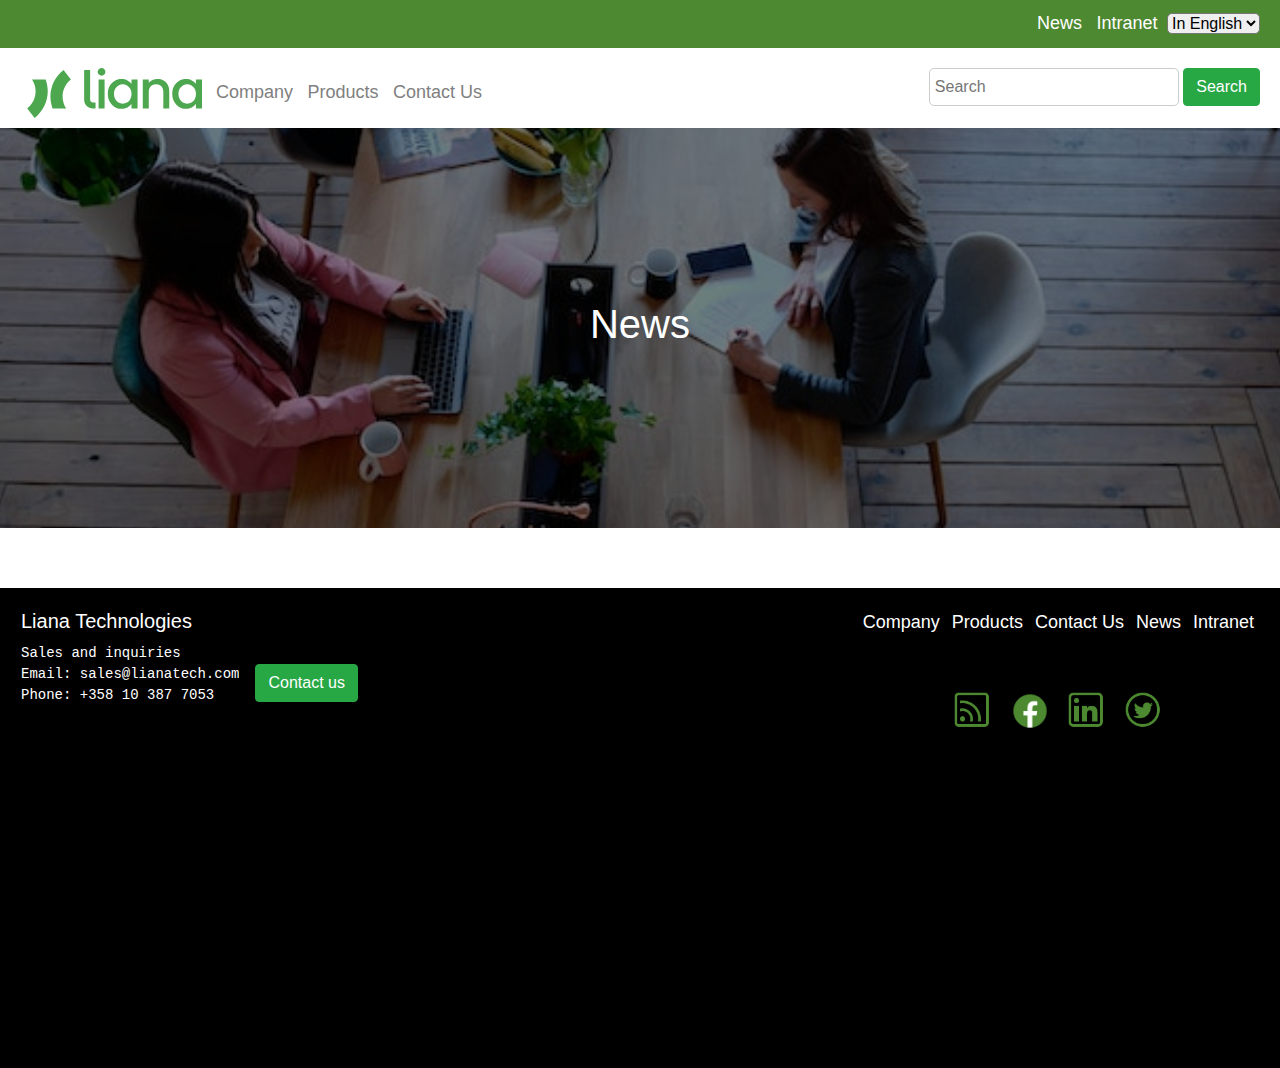
<file: Demo/news.html>
<!DOCTYPE html>
<html>
  <head>
    <meta charset="utf-8" />
    <script src="demo.js"></script>    
    <link rel="stylesheet" href="demo.css" />
    <link
      rel="stylesheet"
      href="https://cdn.jsdelivr.net/npm/bootstrap@4.3.1/dist/css/bootstrap.min.css"
      integrity="sha384-ggOyR0iXCbMQv3Xipma34MD+dH/1fQ784/j6cY/iJTQUOhcWr7x9JvoRxT2MZw1T"
      crossorigin="anonymous"
    />
    <title>Liana Technologies - Recruitment Demo</title>
  </head>
  <body>
    <section class="nav1">
      <div class="nav1-child1">
        <a href="news.html">News</a>
        <a href="intranet.html">Intranet</a>
        <select class="form-select form-select-lg mb-3" aria-label=".form-select-lg example">
          <option value="eng">In English</option>
          <option value="fin">Suomeksi</option>
          <option value="adu">Adûnaic</option>
        </select>
      </div>
    </section>
    <!--site navication part 1-->
    <section class="nav2">      
      <div class="nav2-child" >
        <a href="index.html"> <img src="img/logo.svg" alt="logo width="100" height="50"></a>
      <a href="company.html">Company</a>
      <a href="products.html">Products</a>
      <a href="contactus.html">Contact Us</a>
    </div>   
      <div class="nav2-child2"> 
        <input placeholder="Search"/> <button type="button" class="btn btn-success">Search</button>
      </div>  
    </section>
    <section>
        <section>
            <div class="div2">             
                  <div><h1>News</h1></div>
            </div>
          </section>
          <section >
            <div class="div3">
              <div class="div3-parent">
                <div id="rss-feeds">
                  <table id="newsfeed">
                  
                  </table>

                </div>
                </div>
            </div>
          </section>
</section>
    <!--Footer section-->
    <section>
      <footer class="footer">
        <div class="footer-child">        
          <table>
            <tr>
              <th><h5>Liana Technologies</h5></th>
              <th>&nbsp;</th>
            </tr>
            <tr>
              <td><pre>
Sales and inquiries
Email: sales@lianatech.com
Phone: +358 10 387 7053</pre>
              </td>
              <td class="cbutton"><button type="button" class="btn btn-success" onclick="location.href='contactus.html'">Contact us</button></td>
            </tr>
          </table>     
      </div>
        <div class="footer-child2">     
          <table class="foobar">
                <!--Site navication 3-->
            <tr>
              <td><a href="company.html">Company</a></td>
              <td><a href="products.html">Products</a></td>
              <td><a href="contactus.html">Contact Us</a></td>
              <td><a href="news.html">News</a></div></th>
              <td><a href="intranet.html">Intranet</a></td>
            </tr>
            <tr>
              <td>&nbsp;</td>
              <td>&nbsp;</td>
              <td>&nbsp;</td>
              <td>&nbsp;</td>
              <td>&nbsp;</td>
            </tr>
            <tr>
              <td>&nbsp;</td>
              <td>&nbsp;</td>
              <td>&nbsp;</td>
              <td>&nbsp;</td>
              <td>&nbsp;</td>
            </tr>
            <tr>
              <td colspan="5">
              
                <a href="https://www.lianatech.com/resources/blog.rss">
                <img src="img/icons8-rss-64.png" style="width:42px;height:42px;">
              </a>
                  
              
                <a href="https://www.facebook.com/LianaTechFI">
                          <img src="img/icons8-facebook-48.png" style="width:42px;height:42px;">
                        </a>
                      
               
                <a href="https://www.linkedin.com/company/liana-technologies">
                        <img src="img/icons8-linkedin-64.png" style="width:42px;height:42px;">
                      </a>
                   
                <a href="https://twitter.com/LianaTech_FI">
                        <img src="img/icons8-twitter-circled-64.png" style="width:42px;height:42px;">
                      </a>
                    </td>
            </tr>
          </table>    
      </footer>
      <section>
  </body>
</html>
</file>
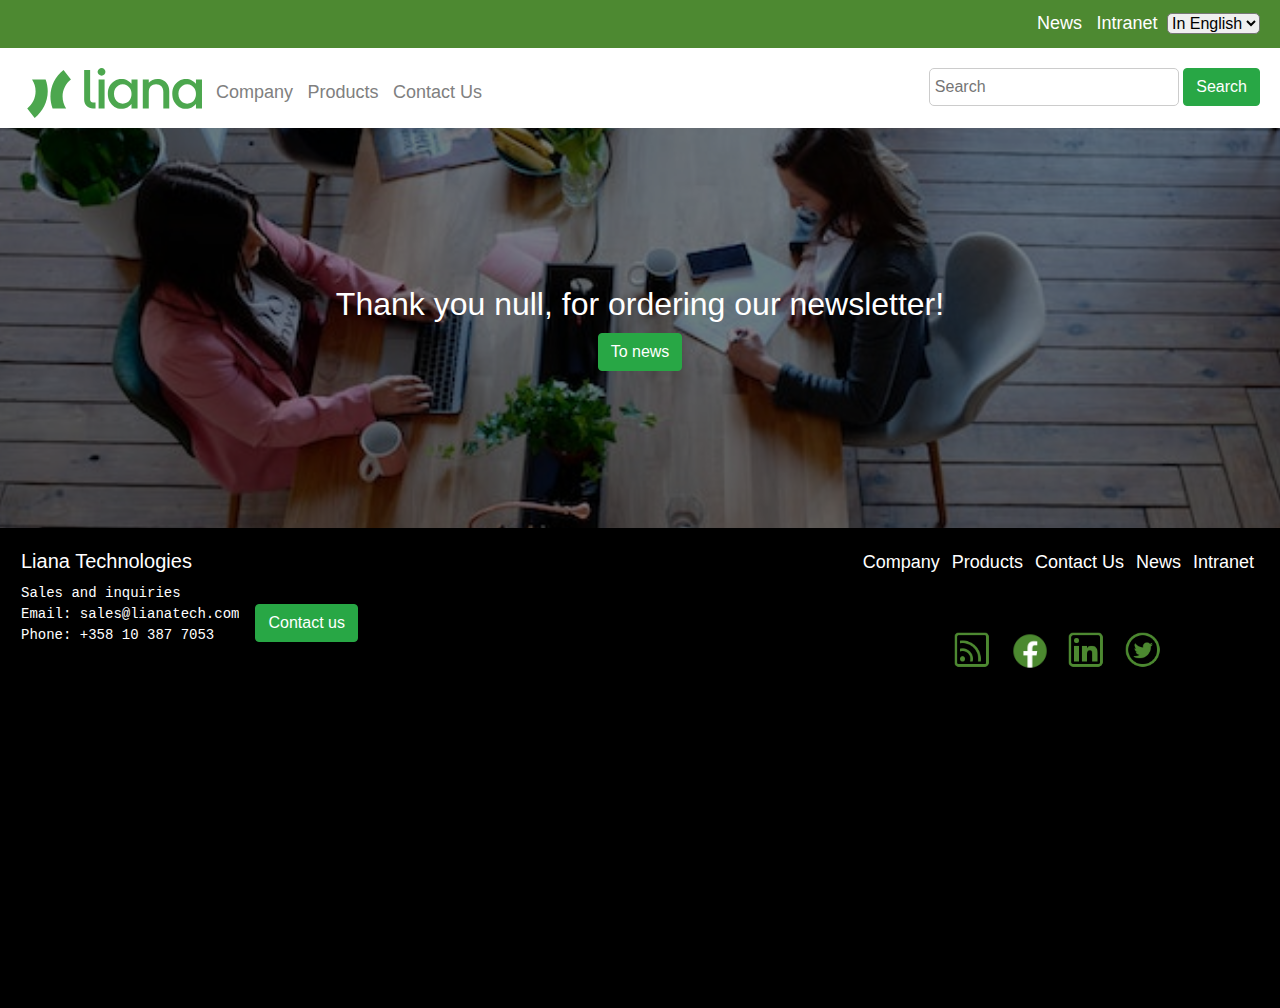
<file: Demo/newsletter.html>
<!DOCTYPE html>
<html>
  <head>
    <meta charset="utf-8" />
    <script src="demo.js"></script>    
    <link rel="stylesheet" href="demo.css" />
    <link
      rel="stylesheet"
      href="https://cdn.jsdelivr.net/npm/bootstrap@4.3.1/dist/css/bootstrap.min.css"
      integrity="sha384-ggOyR0iXCbMQv3Xipma34MD+dH/1fQ784/j6cY/iJTQUOhcWr7x9JvoRxT2MZw1T"
      crossorigin="anonymous"
    />
    <title>Liana Technologies - Recruitment Demo</title>
  </head>
  <body>


      


    <section class="nav1">
      <div class="nav1-child1">
        <a href="news.html">News</a>
        <a href="intranet.html">Intranet</a>
        <select class="form-select form-select-lg mb-3" aria-label=".form-select-lg example">
          <option value="eng">In English</option>
          <option value="fin">Suomeksi</option>
          <option value="adu">Adûnaic</option>
        </select>
      </div>
    </section>
    <!--site navication part 1-->
    <section class="nav2">      
      <div class="nav2-child" >
        <a href="index.html"> <img src="img/logo.svg" alt="logo width="100" height="50"></a>
      <a href="company.html">Company</a>
      <a href="products.html">Products</a>
      <a href="contactus.html">Contact Us</a>
    </div>   
      <div class="nav2-child2"> 
        <input placeholder="Search"/> <button type="button" class="btn btn-success">Search</button>
      </div>  
    </section>
    <section>
      <div class="div2">
        <table >
          <tr>
           
            <td><h2 id="demo">Thank you for ordering our newsletter!</h2></td>         
          </tr>
          <tr>
            <td><button type="button" class="btn btn-success" onclick="location.href='news.html'">To news</button></td>
            </tr>
        </table></div>
    </section>

</section>
    <!--Footer section-->
    <section>
      <footer class="footer">
        <div class="footer-child">        
          <table>
            <tr>
              <th><h5>Liana Technologies</h5></th>
              <th>&nbsp;</th>
            </tr>
            <tr>
              <td><pre>
Sales and inquiries
Email: sales@lianatech.com
Phone: +358 10 387 7053</pre>
              </td>
              <td class="cbutton"><button type="button" class="btn btn-success" onclick="location.href='contactus.html'">Contact us</button></td>
            </tr>
          </table>     
      </div>
        <div class="footer-child2">     
          <table class="foobar">
                <!--Site navication 3-->
            <tr>
              <td><a href="company.html">Company</a></td>
              <td><a href="products.html">Products</a></td>
              <td><a href="contactus.html">Contact Us</a></td>
              <td><a href="news.html">News</a></div></th>
              <td><a href="intranet.html">Intranet</a></td>
            </tr>
            <tr>
              <td>&nbsp;</td>
              <td>&nbsp;</td>
              <td>&nbsp;</td>
              <td>&nbsp;</td>
              <td>&nbsp;</td>
            </tr>
            <tr>
              <td>&nbsp;</td>
              <td>&nbsp;</td>
              <td>&nbsp;</td>
              <td>&nbsp;</td>
              <td>&nbsp;</td>
            </tr>
            <tr>
              <td colspan="5">
              
                <a href="https://www.lianatech.com/resources/blog.rss">
                <img src="img/icons8-rss-64.png" style="width:42px;height:42px;">
              </a>
                  
              
                <a href="https://www.facebook.com/LianaTechFI">
                          <img src="img/icons8-facebook-48.png" style="width:42px;height:42px;">
                        </a>
                      
               
                <a href="https://www.linkedin.com/company/liana-technologies">
                        <img src="img/icons8-linkedin-64.png" style="width:42px;height:42px;">
                      </a>
                   
                <a href="https://twitter.com/LianaTech_FI">
                        <img src="img/icons8-twitter-circled-64.png" style="width:42px;height:42px;">
                      </a>
                    </td>
            </tr>
          </table>    
      </footer>
      <section>
        <script>
          var url = new URL(window.location.href );         
          var params = url.searchParams; 
          
          var email = params.get("email");
          console.log("Hello " + email);
          try{
            document.getElementById("demo").innerHTML = "Thank you "+email+", for ordering our newsletter!";
            window.history.replaceState({}, document.title, "/Demo/" + "")
            // To display email, and remove url parametr.
        }catch(err){
          console.log("oh dog")
        }
        
          </script>
  </body>
</html>
</file>
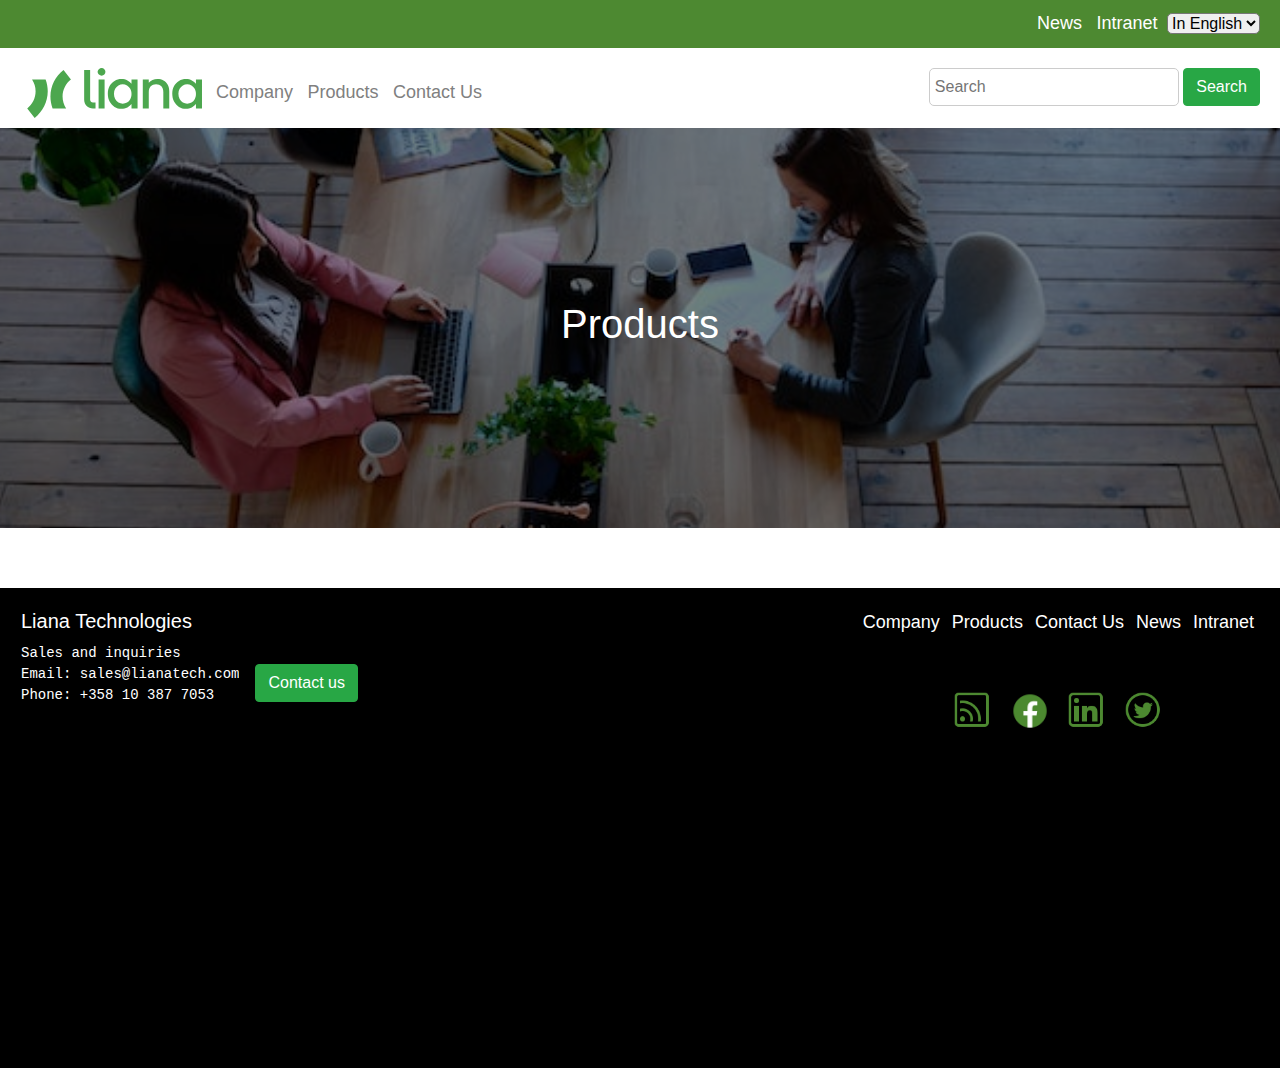
<file: Demo/products.html>
<!DOCTYPE html>
<html>
  <head>
    <meta charset="utf-8" />
    <script src="demo.js"></script>    
    <link rel="stylesheet" href="demo.css" />
    <link
      rel="stylesheet"
      href="https://cdn.jsdelivr.net/npm/bootstrap@4.3.1/dist/css/bootstrap.min.css"
      integrity="sha384-ggOyR0iXCbMQv3Xipma34MD+dH/1fQ784/j6cY/iJTQUOhcWr7x9JvoRxT2MZw1T"
      crossorigin="anonymous"
    />
    <title>Liana Technologies - Recruitment Demo</title>
  </head>
  <body>
    <section class="nav1">
      <div class="nav1-child1">
        <a href="news.html">News</a>
        <a href="intranet.html">Intranet</a>
        <select class="form-select form-select-lg mb-3" aria-label=".form-select-lg example">
          <option value="eng">In English</option>
          <option value="fin">Suomeksi</option>
          <option value="adu">Adûnaic</option>
        </select>
      </div>
    </section>
    <!--site navication part 1-->
    <section class="nav2">      
      <div class="nav2-child" >
        <a href="index.html"> <img src="img/logo.svg" alt="logo width="100" height="50"></a>
      <a href="company.html">Company</a>
      <a href="products.html">Products</a>
      <a href="contactus.html">Contact Us</a>
    </div>   
      <div class="nav2-child2"> 
        <input placeholder="Search"/> <button type="button" class="btn btn-success">Search</button>
      </div>  
    </section>
    <section>
        <section>
            <div class="div2">             
                  <div><h1>Products</h1></div>
            </div>
          </section>
          <section >
            <div class="div3">
              <div class="div3-parent">
                <div></div>
                </div>
            </div>
          </section>
</section>
    <!--Footer section-->
    <section>
      <footer class="footer">
        <div class="footer-child">        
          <table>
            <tr>
              <th><h5>Liana Technologies</h5></th>
              <th>&nbsp;</th>
            </tr>
            <tr>
              <td><pre>
Sales and inquiries
Email: sales@lianatech.com
Phone: +358 10 387 7053</pre>
              </td>
              <td class="cbutton"><button type="button" class="btn btn-success" onclick="location.href='contactus.html'">Contact us</button></td>
            </tr>
          </table>     
      </div>
        <div class="footer-child2">     
          <table class="foobar">
                <!--Site navication 3-->
            <tr>
              <td><a href="company.html">Company</a></td>
              <td><a href="products.html">Products</a></td>
              <td><a href="contactus.html">Contact Us</a></td>
              <td><a href="news.html">News</a></div></th>
              <td><a href="intranet.html">Intranet</a></td>
            </tr>
            <tr>
              <td>&nbsp;</td>
              <td>&nbsp;</td>
              <td>&nbsp;</td>
              <td>&nbsp;</td>
              <td>&nbsp;</td>
            </tr>
            <tr>
              <td>&nbsp;</td>
              <td>&nbsp;</td>
              <td>&nbsp;</td>
              <td>&nbsp;</td>
              <td>&nbsp;</td>
            </tr>
            <tr>
              <td colspan="5">
              
                <a href="https://www.lianatech.com/resources/blog.rss">
                <img src="img/icons8-rss-64.png" style="width:42px;height:42px;">
              </a>
                  
              
                <a href="https://www.facebook.com/LianaTechFI">
                          <img src="img/icons8-facebook-48.png" style="width:42px;height:42px;">
                        </a>
                      
               
                <a href="https://www.linkedin.com/company/liana-technologies">
                        <img src="img/icons8-linkedin-64.png" style="width:42px;height:42px;">
                      </a>
                   
                <a href="https://twitter.com/LianaTech_FI">
                        <img src="img/icons8-twitter-circled-64.png" style="width:42px;height:42px;">
                      </a>
                    </td>
            </tr>
          </table>    
      </footer>
      <section>
  </body>
</html>
</file>
<file: Demo/demo.css>
body {
  background: white;
  height: 100%;
  min-width: 80%;
}
div {
  text-align: center;
  padding: 10px;
}
footer {
  min-height: 30rem;
}
a {
  color: white !important;
  text-decoration: none !important;
  font-size: large;
  margin: 0 5px;
}

input {
  border: solid 1px #ccc;
  min-width: 250px;
  height: 38px !important;
  font-size: 15px;

  padding-left: 5px;
  vertical-align: bottom;
  border-radius: 5px;
}
select {
  border-radius: 5px;
}
.cbutton {
  padding: 15px;
}
.button {
  background-color: #4d8931;
  border: 0px;
  color: white;
}

.container {
  position: relative;
  text-align: center;
  color: white;
}

.centered {
  position: absolute;
  top: 50%;
  left: 50%;
  transform: translate(-50%, -50%);
}

.nav1 {
  background-color: #4d8931;
  height: 3rem;
  padding-right: 10px;
}
.nav2 {
  margin: auto;
  padding: 10px;
  text-align: center;
}
.nav2 a {
  color: grey !important;
  text-decoration: none;
}
.nav2-child {
  float: left;
}
.nav2-child2 {
  float: right;
  text-align: right;
}
.nav1-child1 {
  text-align: right;
}
.div2 {
  height: 25rem;
  background-size: auto;
  background: url("img/pexels-cowomen-2041627.jpg");
  box-shadow: inset 0 0 0 2000px rgba(0, 0, 0, 0.5);
  color: white;
  display: flex;
  justify-content: center;
  align-items: center;
  width: 100%;
  /*Paralex*/
  background-attachment: fixed;
  background-position: center;
  background-repeat: no-repeat;
  background-size: cover;
  /*--*/
}
.div3 {
  display: flex;
  justify-content: center;
  align-items: center;
}
.div3,
.div4,
.div5 {
  height: auto;
}
.div3-parent {
  display: flex;
  flex-wrap: wrap;
  justify-content: center;
  align-items: center;
}
.div3-child1,
.div3-child2,
.div3-child3 {
  color: white;
  min-height: 300px;
  min-width: 300px;
  margin: 10px;
  box-shadow: inset 0 0 0 2000px rgba(0, 0, 0, 0.5);
  background-size: cover;
  position: relative;
  text-align: center;
  border-radius: 20px;
}
.div3-child1 {
  grid-area: 1 / 1 / 2 / 2;

  background: url("img/pexels-fox-1595385.jpg");
}
.div3-child2 {
  grid-area: 1 / 2 / 2 / 3;
  background: url("img/pexels-christina-morillo-1181533.jpg");
}
.div3-child3 {
  grid-area: 1 / 3 / 2 / 4;
  background: url("img/pexels-fauxels-3184357.jpg");
}
.div3-child4 {
  flex-basis: 100%;
  display: flex;
  justify-content: center;
  align-items: center;
  grid-area: 2 / 1 / 3 / 4;
}
.div3-child1 a,
.div3-child2 a,
.div3-child3 a {
  color: white;
  text-decoration: none;
}
.section4 {
  background-color: #edeef0;
}

.div4-parent {
  display: flex;
  flex-wrap: wrap;
  justify-content: center;
  align-items: center;
}
.div4-child4 {
  grid-area: 2 / 1 / 3 / 4;
}
.div4-child1,
.div4-child2,
.div4-child3 {
  color: black;
  background-color: white;
  height: 300px;
  width: 300px;
  margin: 10px;
  background-size: cover;
  position: relative;
  text-align: center;
  border-radius: 20px;
}
.div3-child1:hover,
.div3-child2:hover,
.div3-child3:hover,
.div4-child1:hover,
.div4-child2:hover,
.div4-child3:hover {
  box-shadow: inset 0 0 0 2000px rgba(77, 137, 49, 0.5);
  /* transform: scale(1.1);*/
}

.div5-parent {
  display: flex;
  flex-wrap: wrap;
  justify-content: center;
  align-items: center;
  grid-template-columns: repeat(5, 1fr);
  grid-template-rows: repeat(5, 1fr);
  grid-column-gap: 0px;
  grid-row-gap: 0px;
  display: flex;
  justify-content: center;
  align-items: center;
}

.div5-child {
  grid-area: 1 / 1 / 2 / 2;
}
.div5-child2 {
  grid-area: 1 / 2 / 2 / 3;
}
.div5-child3 {
  grid-area: 1 / 3 / 2 / 4;
}
.div5-child4 {
  grid-area: 1 / 4 / 2 / 5;
}

.div5 table,
.div5 th,
.div5 tr {
  border: 1px solid lightgray !important;
}
.div5 td {
  height: 200px;
  width: 200px;
}
.div6 {
  border-top: 1px solid gray;
}

.footer {
  padding: 10px;
  background-color: black;
  color: white;
}

.footer-child,
.footer-child pre {
  color: white;
  text-align: left;
  float: left;
  width: auto;
}
.footer-child2 {
  float: right;
  width: auto;
}
.extradiv {
  height: 30rem;
  color: #4d8931;
}
.footer-parent {
  display: grid;
  grid-template-columns: repeat(5, 1fr);
  grid-template-rows: repeat(5, 1fr);
  grid-column-gap: 0px;
  grid-row-gap: 0px;
}

.footer-div1 {
  grid-area: 1 / 1 / 2 / 2;
}
.footer-div2 {
  grid-area: 1 / 2 / 2 / 3;
}
.footer-div3 {
  grid-area: 1 / 3 / 2 / 4;
}
.footer-div4 {
  grid-area: 1 / 4 / 2 / 5;
}
.footer-div5 {
  grid-area: 2 / 1 / 3 / 2;
}
.footer-div6 {
  grid-area: 2 / 2 / 3 / 3;
}
.footer-div7 {
  grid-area: 2 / 3 / 3 / 4;
}
.footer-div8 {
  grid-area: 2 / 4 / 3 / 5;
}

@media screen and (max-width: auto) {
  #one {
    float: none;
    margin-right: 0;
    width: auto;
    border: 0;
    border-bottom: 2px solid #000;
  }
}
</file>
<file: Liana Technologies/Recruitment Demo 2022/Demo/demo.css>
body {
  background: white;
  height: 100%;
  min-width: 80%;
}
div {
  text-align: center;
  padding: 10px;
}
footer {
  min-height: 30rem;
}
a {
  color: white !important;
  text-decoration: none !important;
  font-size: large;
  margin: 0 5px;
}

input {
  border: solid 1px #ccc;
  min-width: 250px;
  height: 38px !important;
  font-size: 15px;

  padding-left: 5px;
  vertical-align: bottom;
  border-radius: 5px;
}
select {
  border-radius: 5px;
}
.cbutton {
  padding: 15px;
}
.button {
  background-color: #4d8931;
  border: 0px;
  color: white;
}

.container {
  position: relative;
  text-align: center;
  color: white;
}

.centered {
  position: absolute;
  top: 50%;
  left: 50%;
  transform: translate(-50%, -50%);
}

.nav1 {
  background-color: #4d8931;
  height: 3rem;
  padding-right: 10px;
}
.nav2 {
  margin: auto;
  padding: 10px;
  text-align: center;
}
.nav2 a {
  color: grey !important;
  text-decoration: none;
}
.nav2-child {
  float: left;
}
.nav2-child2 {
  float: right;
  text-align: right;
}
.nav1-child1 {
  text-align: right;
}
.div2 {
  height: 25rem;
  background-size: auto;
  background: url("img/pexels-cowomen-2041627.jpg");
  box-shadow: inset 0 0 0 2000px rgba(0, 0, 0, 0.5);
  color: white;
  display: flex;
  justify-content: center;
  align-items: center;
  width: 100%;
  /*Paralex*/
  background-attachment: fixed;
  background-position: center;
  background-repeat: no-repeat;
  background-size: cover;
  /*--*/
}
.div3 {
  display: flex;
  justify-content: center;
  align-items: center;
}
.div3,
.div4,
.div5 {
  height: auto;
}
.div3-parent {
  display: flex;
  flex-wrap: wrap;
  justify-content: center;
  align-items: center;
}
.div3-child1,
.div3-child2,
.div3-child3 {
  color: white;
  min-height: 300px;
  min-width: 300px;
  margin: 10px;
  box-shadow: inset 0 0 0 2000px rgba(0, 0, 0, 0.5);
  background-size: cover;
  position: relative;
  text-align: center;
  border-radius: 20px;
}
.div3-child1 {
  grid-area: 1 / 1 / 2 / 2;

  background: url("img/pexels-fox-1595385.jpg");
}
.div3-child2 {
  grid-area: 1 / 2 / 2 / 3;
  background: url("img/pexels-christina-morillo-1181533.jpg");
}
.div3-child3 {
  grid-area: 1 / 3 / 2 / 4;
  background: url("img/pexels-fauxels-3184357.jpg");
}
.div3-child4 {
  flex-basis: 100%;
  display: flex;
  justify-content: center;
  align-items: center;
  grid-area: 2 / 1 / 3 / 4;
}
.div3-child1 a,
.div3-child2 a,
.div3-child3 a {
  color: white;
  text-decoration: none;
}
.section4 {
  background-color: #edeef0;
}

.div4-parent {
  display: flex;
  flex-wrap: wrap;
  justify-content: center;
  align-items: center;
}
.div4-child4 {
  grid-area: 2 / 1 / 3 / 4;
}
.div4-child1,
.div4-child2,
.div4-child3 {
  color: black;
  background-color: white;
  height: 200px;
  width: 300px;
  margin: 10px;
  background-size: cover;
  position: relative;
  text-align: center;
  border-radius: 20px;
}
.div3-child1:hover,
.div3-child2:hover,
.div3-child3:hover,
.div4-child1:hover,
.div4-child2:hover,
.div4-child3:hover {
  box-shadow: inset 0 0 0 2000px rgba(77, 137, 49, 0.5);

  /* transform: scale(1.1);*/
}

.div5-parent {
  display: flex;
  flex-wrap: wrap;
  justify-content: center;
  align-items: center;
  grid-template-columns: repeat(5, 1fr);
  grid-template-rows: repeat(5, 1fr);
  grid-column-gap: 0px;
  grid-row-gap: 0px;
  display: flex;
  justify-content: center;
  align-items: center;
}

.div5-child {
  grid-area: 1 / 1 / 2 / 2;
}
.div5-child2 {
  grid-area: 1 / 2 / 2 / 3;
}
.div5-child3 {
  grid-area: 1 / 3 / 2 / 4;
}
.div5-child4 {
  grid-area: 1 / 4 / 2 / 5;
}

.div5 table,
.div5 th,
.div5 tr {
  border: 1px solid lightgray !important;
}
.div5 td {
  height: 200px;
  width: 200px;
}
.div6 {
  border-top: 1px solid gray;
}

.footer {
  padding: 10px;
  background-color: black;
  color: white;
}

.footer-child,
.footer-child pre {
  color: white;
  text-align: left;
  float: left;
  width: auto;
}
.footer-child2 {
  float: right;
  width: auto;
}
.extradiv {
  height: 30rem;
  color: #4d8931;
}
.footer-parent {
  display: grid;
  grid-template-columns: repeat(5, 1fr);
  grid-template-rows: repeat(5, 1fr);
  grid-column-gap: 0px;
  grid-row-gap: 0px;
}

.footer-div1 {
  grid-area: 1 / 1 / 2 / 2;
}
.footer-div2 {
  grid-area: 1 / 2 / 2 / 3;
}
.footer-div3 {
  grid-area: 1 / 3 / 2 / 4;
}
.footer-div4 {
  grid-area: 1 / 4 / 2 / 5;
}
.footer-div5 {
  grid-area: 2 / 1 / 3 / 2;
}
.footer-div6 {
  grid-area: 2 / 2 / 3 / 3;
}
.footer-div7 {
  grid-area: 2 / 3 / 3 / 4;
}
.footer-div8 {
  grid-area: 2 / 4 / 3 / 5;
}

@media screen and (max-width: auto) {
  #one {
    float: none;
    margin-right: 0;
    width: auto;
    border: 0;
    border-bottom: 2px solid #000;
  }
}
.zoom:hover {
  transform: scale(1.5);
}
.rotate {
  transform: rotate(45deg);
}
</file>
